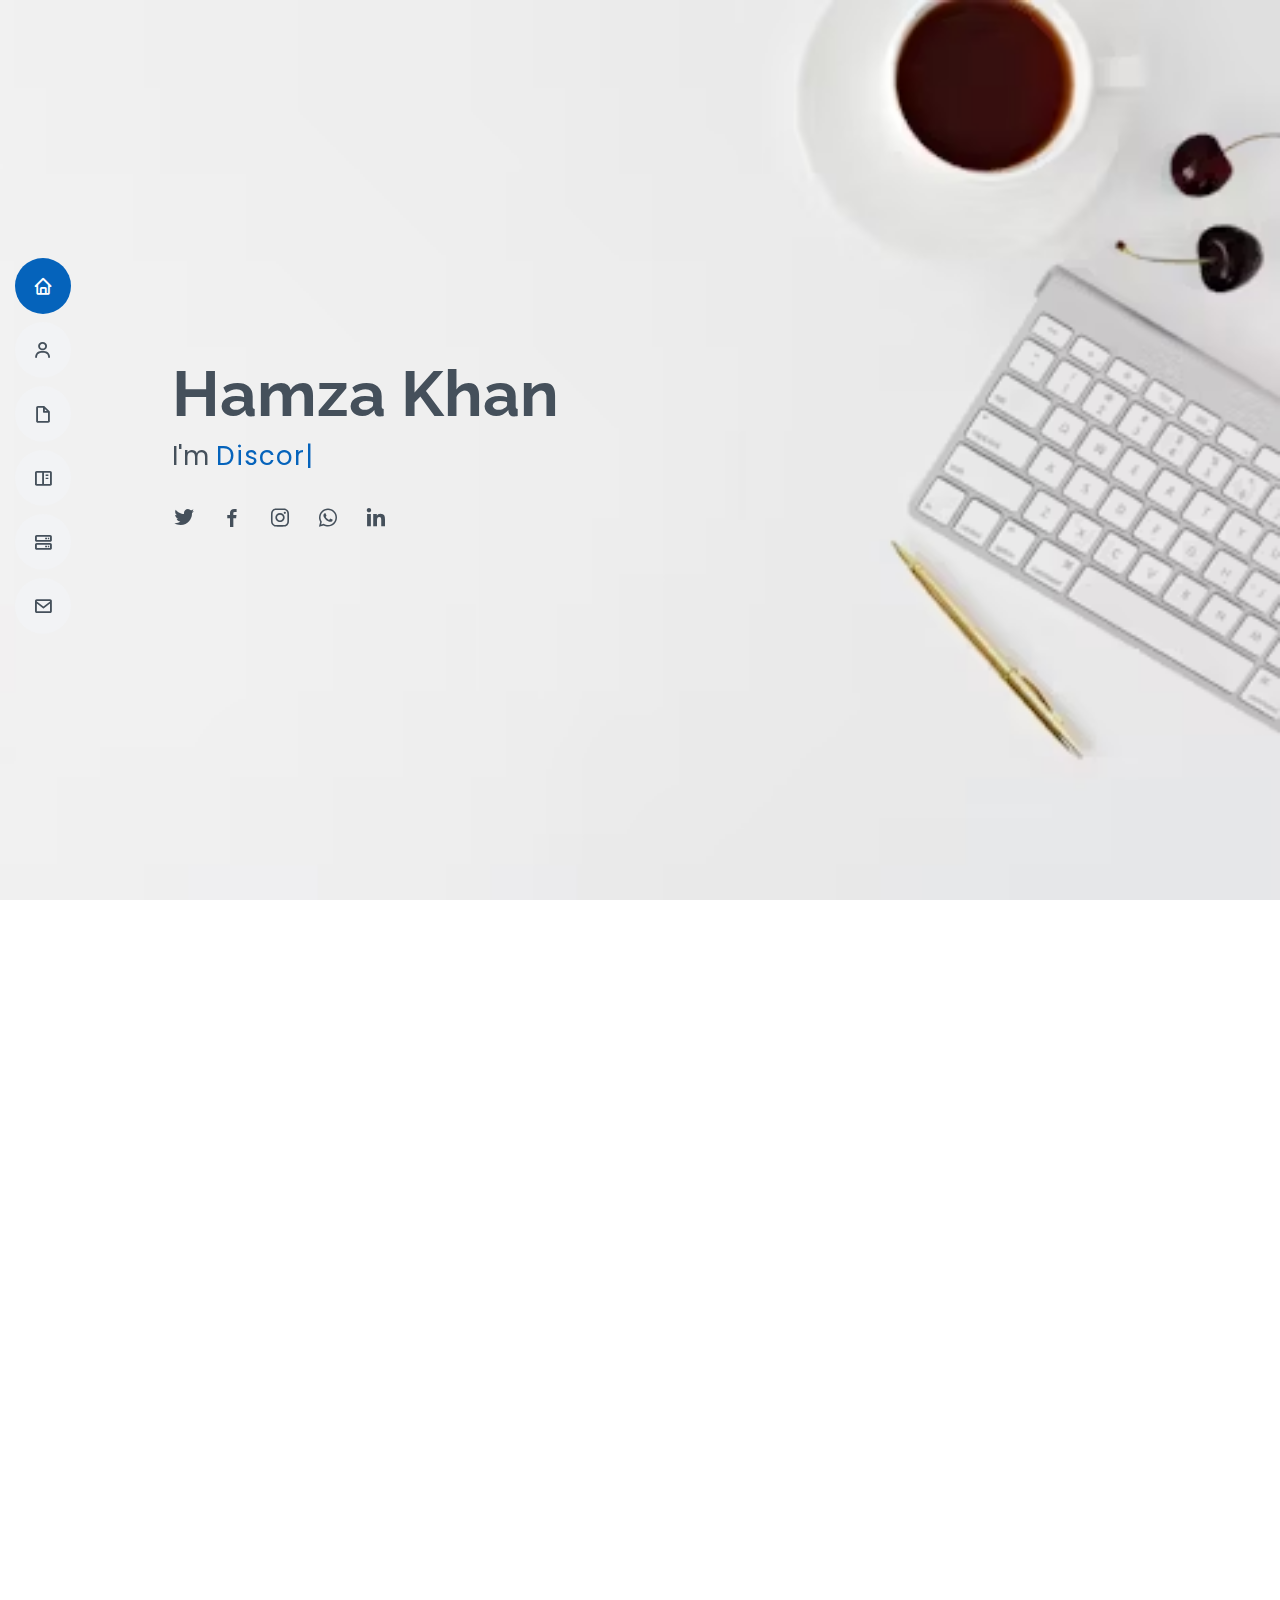
<file: index.html>
<!DOCTYPE html>
<html lang="en">

<head>
  <meta charset="utf-8">
  <meta content="width=device-width, initial-scale=1.0" name="viewport">

  <title>MyResume </title>
  <meta content="" name="description">
  <meta content="" name="keywords">

  <!-- Favicons -->
  <link href="assets/img/favicon.png" rel="icon">
  <link href="assets/img/apple-touch-icon.png" rel="apple-touch-icon">

  <!-- Google Fonts -->
  <link href="https://fonts.googleapis.com/css?family=Open+Sans:300,300i,400,400i,600,600i,700,700i|Raleway:300,300i,400,400i,500,500i,600,600i,700,700i|Poppins:300,300i,400,400i,500,500i,600,600i,700,700i" rel="stylesheet">

  <!-- Vendor CSS Files -->
  <link href="assets/vendor/aos/aos.css" rel="stylesheet">
  <link href="assets/vendor/bootstrap/css/bootstrap.min.css" rel="stylesheet">
  <link href="assets/vendor/bootstrap-icons/bootstrap-icons.css" rel="stylesheet">
  <link href="assets/vendor/boxicons/css/boxicons.min.css" rel="stylesheet">
  <link href="assets/vendor/glightbox/css/glightbox.min.css" rel="stylesheet">
  <link href="assets/vendor/swiper/swiper-bundle.min.css" rel="stylesheet">

  <!-- Template Main CSS File -->
  <link href="assets/css/style.css" rel="stylesheet">

  
</head>

<body>

  <!-- ======= Mobile nav toggle button ======= -->
  <!-- <button type="button" class="mobile-nav-toggle d-xl-none"><i class="bi bi-list mobile-nav-toggle"></i></button> -->
  <i class="bi bi-list mobile-nav-toggle d-lg-none"></i>
  <!-- ======= Header ======= -->
  <header id="header" class="d-flex flex-column justify-content-center">

    <nav id="navbar" class="navbar nav-menu">
      <ul>
        <li><a href="#hero" class="nav-link scrollto active"><i class="bx bx-home"></i> <span>Home</span></a></li>
        <li><a href="#about" class="nav-link scrollto"><i class="bx bx-user"></i> <span>About</span></a></li>
        <li><a href="#resume" class="nav-link scrollto"><i class="bx bx-file-blank"></i> <span>Resume</span></a></li>
        <li><a href="#portfolio" class="nav-link scrollto"><i class="bx bx-book-content"></i> <span>Portfolio</span></a></li>
        <li><a href="#services" class="nav-link scrollto"><i class="bx bx-server"></i> <span>Services</span></a></li>
        <li><a href="#contact" class="nav-link scrollto"><i class="bx bx-envelope"></i> <span>Contact</span></a></li>
      </ul>
    </nav><!-- .nav-menu -->

  </header><!-- End Header -->

  <!-- ======= Hero Section ======= -->
  <section id="hero" class="d-flex flex-column justify-content-center">
    <div class="container" data-aos="zoom-in" data-aos-delay="100">
      <h1>Hamza Khan</h1>
      <p>I'm <span class="typed" data-typed-items="Discord server growth specialist,VERSATILE DIGITAL CONTENT CREATOR
        ,Frontend Developer, passionate community builder"></span></p>
      <div class="social-links">
        <a href="https://twitter.com/HAMZA136577?t=YxoWS7ezNT3qq4vx_3X9gA&s=09" class="twitter"><i class="bx bxl-twitter"></i></a>
        <a href="https://facebook.com" class="facebook"><i class="bx bxl-facebook"></i></a>
        <a href="https://instagram.com" class="instagram"><i class="bx bxl-instagram"></i></a>
        <a href="https://api.whatsapp.com/send?phone=03425535647" class="google-plus"><i class="bx bxl-whatsapp"></i></a>
        <a href="https://pk.linkedin.com/" class="linkedin"><i class="bx bxl-linkedin"></i></a>
      </div>
    </div>
  </section><!-- End Hero -->

  <main id="main">

    <!-- ======= About Section ======= -->
    <section id="about" class="about">
      <div class="container" data-aos="fade-up">

        <div class="section-title">
          <h2>About</h2>
          <p>Hello! I'm looking to develop Discord bots for those interested.
            -Over 4 years of experience in Node JS
            -Plenty of experience developing Discord bots
            -Can offer hosting for low monthly fees</p>
        </div>

        <div class="row">
          <div class="col-lg-4">
            <img src="assets/img/profile-img.jpg" class="img-fluid" alt="">
          </div>
          <div class="col-lg-8 pt-4 pt-lg-0 content">
            <h3>Frontend Developer &amp; Versatile Digital content creator.</h3>
            <p class="fst-italic">
              With a passion for community building and a knack for spotting trends, I specialize in driving growth, promotion, and product discovery in the digital landscape. 
            </p>
            <div class="row">
              <div class="col-lg-6">
                <ul>
                  <li><i class="bi bi-chevron-right"></i> <strong>Birthday:</strong> <span>1 May 1996</span></li>
                  <li><i class="bi bi-chevron-right"></i> <strong>Phone:</strong> <span>+92 342 5535647</span></li>
                  <li><i class="bi bi-chevron-right"></i> <strong>Country:</strong> <span>Pakistan</span></li>
                </ul>
              </div>
              <div class="col-lg-6">
                <ul>
                  <li><i class="bi bi-chevron-right"></i> <strong>Age:</strong> <span>29</span></li>
                  <li><i class="bi bi-chevron-right"></i> <strong>Email:</strong> <span>hk3222625@gmail.com</span></li>
                  <li><i class="bi bi-chevron-right"></i> <strong>Freelance:</strong> <span>Available</span></li>
                </ul>
              </div>
            </div>
            <p>
              Leveraging data-driven insights and creative strategies, I've propelled Discord servers to new heights, fostering vibrant online communities through targeted engagement and promotion. Additionally, my expertise extends to product hunting, where I excel at identifying innovative products and amplifying their visibility through curated lists, engaging reviews, and strategic partnerships. Whether it's driving exponential growth in Discord communities or uncovering standout products, I bring a comprehensive approach to delivering results and creating impactful digital experiences.Experienced and innovative developer proficient in Html5,css and javascript programming languages and technologies, dedicated to delivering high-quality solutions that meet client needs and exceed expectations.





 
            </p>
          </div>
        </div>

      </div>
    </section><!-- End About Section -->

    <!-- ======= Facts Section ======= -->
    <section id="facts" class="facts">
      <div class="container" data-aos="fade-up">

        <div class="section-title">
          <h2>Facts</h2>
          <p>I've doubled Discord server memberships through targeted campaigns.
            My content-driven approach in promotions exceeds expectations consistently, while my product hunting uncovers innovative gems before they hit the mainstream.</p>
        </div>

        <div class="row">

          <div class="col-lg-3 col-md-6">
            <div class="count-box">
              <i class="bi bi-emoji-smile"></i>
              <span data-purecounter-start="0" data-purecounter-end="232" data-purecounter-duration="1" class="purecounter"></span>
              <p>Happy Clients</p>
            </div>
          </div>

          <div class="col-lg-3 col-md-6 mt-5 mt-md-0">
            <div class="count-box">
              <i class="bi bi-journal-richtext"></i>
              <span data-purecounter-start="0" data-purecounter-end="521" data-purecounter-duration="1" class="purecounter"></span>
              <p>Projects</p>
            </div>
          </div>

          <div class="col-lg-3 col-md-6 mt-5 mt-lg-0">
            <div class="count-box">
              <i class="bi bi-headset"></i>
              <span data-purecounter-start="0" data-purecounter-end="1463" data-purecounter-duration="1" class="purecounter"></span>
              <p>Hours Of Support</p>
            </div>
          </div>

          <div class="col-lg-3 col-md-6 mt-5 mt-lg-0">
            <div class="count-box">
              <i class="bi bi-award"></i>
              <span data-purecounter-start="0" data-purecounter-end="10" data-purecounter-duration="1" class="purecounter"></span>
              <p>Awards</p>
            </div>
          </div>

        </div>

      </div>
    </section><!-- End Facts Section -->

    <!-- ======= Skills Section ======= -->
    <section id="skills" class="skills section-bg">
      <div class="container" data-aos="fade-up">

        <div class="section-title">
          <h2>Skills</h2>
          <p>I excel in driving Discord server growth through strategic engagement and promotion, while also leveraging my skills in content creation and market analysis to craft compelling promotional campaigns and uncover innovative products before they hit the mainstream.






          </p>
        </div>

        <div class="row skills-content">

          <div class="col-lg-6">

            <div class="progress">
              <span class="skill">Discord server growth/Prmotion <i class="val">100%</i></span>
              <div class="progress-bar-wrap">
                <div class="progress-bar" role="progressbar" aria-valuenow="100" aria-valuemin="0" aria-valuemax="100"></div>
              </div>
            </div>

            <div class="progress">
              <span class="skill">Versatile Digital content Creater <i class="val">90%</i></span>
              <div class="progress-bar-wrap">
                <div class="progress-bar" role="progressbar" aria-valuenow="90" aria-valuemin="0" aria-valuemax="100"></div>
              </div>
            </div>

            <div class="progress">
              <span class="skill">3d products animations/character 3d modling animations<i class="val">85%</i></span>
              <div class="progress-bar-wrap">
                <div class="progress-bar" role="progressbar" aria-valuenow="85" aria-valuemin="0" aria-valuemax="100"></div>
              </div>
            </div>

          </div>

          <div class="col-lg-6">

            <div class="progress">
              <span class="skill">Html5/css<i class="val">99%</i></span>
              <div class="progress-bar-wrap">
                <div class="progress-bar" role="progressbar" aria-valuenow="99" aria-valuemin="0" aria-valuemax="100"></div>
              </div>
            </div>

            <div class="progress">
              <span class="skill">javascript <i class="val">90%</i></span>
              <div class="progress-bar-wrap">
                <div class="progress-bar" role="progressbar" aria-valuenow="90" aria-valuemin="0" aria-valuemax="100"></div>
              </div>
            </div>

            <div class="progress">
              <span class="skill">Discord moderator <i class="val">65%</i></span>
              <div class="progress-bar-wrap">
                <div class="progress-bar" role="progressbar" aria-valuenow="55" aria-valuemin="0" aria-valuemax="100"></div>
              </div>
            </div>

          </div>

        </div>

      </div>
    </section><!-- End Skills Section -->

    <!-- ======= Resume Section ======= -->
    <section id="resume" class="resume">
      <div class="container" data-aos="fade-up">

        <div class="section-title">
          <h2>Resume</h2>
          <p>Versatile professional skilled in Discord moderation, ad management, collaboration, animation, data entry, design, and frontend development, adept at crafting engaging digital experiences.</p>
        </div>

        <div class="row">
          <div class="col-lg-6">
            <h3 class="resume-title">Sumary</h3>
            <div class="resume-item pb-0">
              <h4>Hamza Khan</h4>
              <p><em>Combining expertise in Discord moderation, ad management, animation, data entry, and frontend development, I deliver cohesive digital solutions that captivate audiences and drive results across platforms.</em></p>
              <ul>
    
                <li>+92 342 5535647</li>
                <li>hk3222625@gmail.com</li>
              </ul>
            </div>

            <h3 class="resume-title">Education</h3>
            <div class="resume-item">
              <h4>Master in  Computer Science</h4>
              <h5>2020 - 2021</h5>
              <p><em>Virtual Unversity of Pakistan</em></p>
               <p><em>CGPA: 3.40</em></p>

<p>Achieved a strong academic foundation, demonstrating hard work and dedication, and prepared for future opportunities in the tech industry.</p>            
            </div>
            <div class="resume-item">
              <h4>Bachelor in Computer Science </h4>
              <h5>2018 - 2019</h5>
              <p><em>Quaid-e-azam of Pakistan</em></p>
               <p><em>CGPA: 3.0</em></p>
<p>This academic accomplishment not only reflects my commitment to academic excellence but also equips me with the knowledge and skills necessary to excel in the ever-evolving tech industry. I am excited to leverage this solid educational foundation as I embark on the next chapter of my professional journey.</p>
            </div>
          </div>
          <div class="col-lg-6">
            <h3 class="resume-title">Professional Experience</h3>
            <div class="resume-item">
              <h4>Frontend Developer</h4>
              <h5>2019 - Present</h5>
               <p><em>Ragzon Solutions (Lahore , Punjab)</em></p>

              <ul>
            <li> Skilled in Angular for web and mobile development</li>
            <li>Advanced proficiency in JavaScript and TypeScript</li> 
            <li>Well-versed in Webpack and similar UI build tools</li>   
            <li>Mastery of HTML/CSS/SASS</li>
            <li>Acquainted with RESTful APIs</li>  
            <li>Understanding of UX/UI design principles</li>
            <li>Exceptional communication and collaboration skills</li>     
              </ul>
            </div>
            <div class="resume-item">
              <h4>versatile digital content creator</h4>
              <h5>2019 - present</h5>
              <ul>
               <li>discord moderator & Server growth</li>
               <li>google adsense</li>
               <li>facebook ads</li>
               <li>3d animations/character 3d modling animations/products animations</li>
               <li>youtube thumbnail</li>
               <li>logo design</li>
               <li>business card design</li>
               <li>proficient in making discord channels</li>
              </ul>
            </div>
          </div>
        </div>

      </div>
    </section><!-- End Resume Section -->

    <!-- ======= Portfolio Section ======= -->
    <section id="portfolio" class="portfolio section-bg">
      <div class="container" data-aos="fade-up">

        <div class="section-title">
          <h2>Portfolio</h2>
          <p>Specializing in Discord moderation, server growth, and promotion alongside Google AdSense, Facebook ads, and collaboration management, I excel in fostering digital communities while driving revenue and engagement. With expertise in animations, data entry, YouTube thumbnails, logo design, and frontend development, my portfolio showcases a diverse skill set delivering impactful digital solutions.We offer top of the line solutions to ensure a successful business for you. Check out some of our awesome projects with creative ideas and great design.

          </p>
        </div>

        <div class="row">
          <div class="col-lg-12 d-flex justify-content-center" data-aos="fade-up" data-aos-delay="100">
            <ul id="portfolio-flters">
              <li data-filter="*" class="filter-active">All</li>
              <li data-filter=".filter-app">App</li>
              <li data-filter=".filter-card">Card</li>
              <li data-filter=".filter-web">Web</li>
            </ul>
          </div>
        </div>

        <div class="row portfolio-container" data-aos="fade-up" data-aos-delay="200">

          <div class="col-lg-4 col-md-6 portfolio-item filter-app">
            <div class="portfolio-wrap">
              <img src="assets/img/portfolio/portfolio-1.jpg" class="img-fluid" alt="">
              <div class="portfolio-info">
                <h4>App 1</h4>
                <p>App</p>
                <div class="portfolio-links">
                  <a href="assets/img/portfolio/portfolio-1.jpg" data-gallery="portfolioGallery" class="portfolio-lightbox" title="App 1"><i class="bx bx-plus"></i></a>
                  <a href="portfolio-details.html" class="portfolio-details-lightbox" data-glightbox="type: external" title="Portfolio Details"><i class="bx bx-link"></i></a>
                </div>
              </div>
            </div>
          </div>

          <div class="col-lg-4 col-md-6 portfolio-item filter-web">
            <div class="portfolio-wrap">
              <img src="assets/img/portfolio/portfolio-2.jpg" class="img-fluid" alt="">
              <div class="portfolio-info">
                <h4>Web 3</h4>
                <p>Web</p>
                <div class="portfolio-links">
                  <a href="assets/img/portfolio/portfolio-2.jpg" data-gallery="portfolioGallery" class="portfolio-lightbox" title="Web 3"><i class="bx bx-plus"></i></a>
                  <a href="portfolio-details.html" class="portfolio-details-lightbox" data-glightbox="type: external" title="Portfolio Details"><i class="bx bx-link"></i></a>
                </div>
              </div>
            </div>
          </div>

          <div class="col-lg-4 col-md-6 portfolio-item filter-app">
            <div class="portfolio-wrap">
              <img src="assets/img/portfolio/portfolio-3.jpg" class="img-fluid" alt="">
              <div class="portfolio-info">
                <h4>App 2</h4>
                <p>App</p>
                <div class="portfolio-links">
                  <a href="assets/img/portfolio/portfolio-3.jpg" data-gallery="portfolioGallery" class="portfolio-lightbox" title="App 2"><i class="bx bx-plus"></i></a>
                  <a href="portfolio-details.html" class="portfolio-details-lightbox" data-glightbox="type: external" title="Portfolio Details"><i class="bx bx-link"></i></a>
                </div>
              </div>
            </div>
          </div>

          <div class="col-lg-4 col-md-6 portfolio-item filter-card">
            <div class="portfolio-wrap">
              <img src="assets/img/portfolio/portfolio-4.jpg" class="img-fluid" alt="">
              <div class="portfolio-info">
                <h4>Card 2</h4>
                <p>Card</p>
                <div class="portfolio-links">
                  <a href="assets/img/portfolio/portfolio-4.jpg" data-gallery="portfolioGallery" class="portfolio-lightbox" title="Card 2"><i class="bx bx-plus"></i></a>
                  <a href="portfolio-details.html" class="portfolio-details-lightbox" data-glightbox="type: external" title="Portfolio Details"><i class="bx bx-link"></i></a>
                </div>
              </div>
            </div>
          </div>

          <div class="col-lg-4 col-md-6 portfolio-item filter-web">
            <div class="portfolio-wrap">
              <img src="assets/img/portfolio/portfolio-5.jpg" class="img-fluid" alt="">
              <div class="portfolio-info">
                <h4>Web 2</h4>
                <p>Web</p>
                <div class="portfolio-links">
                  <a href="assets/img/portfolio/portfolio-5.jpg" data-gallery="portfolioGallery" class="portfolio-lightbox" title="Web 2"><i class="bx bx-plus"></i></a>
                  <a href="portfolio-details.html" class="portfolio-details-lightbox" data-glightbox="type: external" title="Portfolio Details"><i class="bx bx-link"></i></a>
                </div>
              </div>
            </div>
          </div>

          <div class="col-lg-4 col-md-6 portfolio-item filter-app">
            <div class="portfolio-wrap">
              <img src="assets/img/portfolio/portfolio-6.jpg" class="img-fluid" alt="">
              <div class="portfolio-info">
                <h4>App 3</h4>
                <p>App</p>
                <div class="portfolio-links">
                  <a href="assets/img/portfolio/portfolio-6.jpg" data-gallery="portfolioGallery" class="portfolio-lightbox" title="App 3"><i class="bx bx-plus"></i></a>
                  <a href="portfolio-details.html" class="portfolio-details-lightbox" data-glightbox="type: external" title="Portfolio Details"><i class="bx bx-link"></i></a>
                </div>
              </div>
            </div>
          </div>

          <div class="col-lg-4 col-md-6 portfolio-item filter-card">
            <div class="portfolio-wrap">
              <img src="assets/img/portfolio/portfolio-7.jpg" class="img-fluid" alt="">
              <div class="portfolio-info">
                <h4>Card 1</h4>
                <p>Card</p>
                <div class="portfolio-links">
                  <a href="assets/img/portfolio/portfolio-7.jpg" data-gallery="portfolioGallery" class="portfolio-lightbox" title="Card 1"><i class="bx bx-plus"></i></a>
                  <a href="portfolio-details.html" class="portfolio-details-lightbox" data-glightbox="type: external" title="Portfolio Details"><i class="bx bx-link"></i></a>
                </div>
              </div>
            </div>
          </div>

          <div class="col-lg-4 col-md-6 portfolio-item filter-card">
            <div class="portfolio-wrap">
              <img src="assets/img/portfolio/portfolio-8.jpg" class="img-fluid" alt="">
              <div class="portfolio-info">
                <h4>Card 3</h4>
                <p>Card</p>
                <div class="portfolio-links">
                  <a href="assets/img/portfolio/portfolio-8.jpg" data-gallery="portfolioGallery" class="portfolio-lightbox" title="Card 3"><i class="bx bx-plus"></i></a>
                  <a href="portfolio-details.html" class="portfolio-details-lightbox" data-glightbox="type: external" title="Portfolio Details"><i class="bx bx-link"></i></a>
                </div>
              </div>
            </div>
          </div>

          <div class="col-lg-4 col-md-6 portfolio-item filter-web">
            <div class="portfolio-wrap">
              <img src="assets/img/portfolio/portfolio-9.jpg" class="img-fluid" alt="">
              <div class="portfolio-info">
                <h4>Web 3</h4>
                <p>Web</p>
                <div class="portfolio-links">
                  <a href="assets/img/portfolio/portfolio-9.jpg" data-gallery="portfolioGallery" class="portfolio-lightbox" title="Web 3"><i class="bx bx-plus"></i></a>
                  <a href="portfolio-details.html" class="portfolio-details-lightbox" data-glightbox="type: external" title="Portfolio Details"><i class="bx bx-link"></i></a>
                </div>
              </div>
            </div>
          </div>

        </div>

      </div>
    </section><!-- End Portfolio Section -->

    <!-- ======= Services Section ======= -->
    <section id="services" class="services">
      <div class="container" data-aos="fade-up">

        <div class="section-title">
          <h2>Services</h2>
          <p>Magnam dolores commodi suscipit. Necessitatibus eius consequatur ex aliquid fuga eum quidem. Sit sint consectetur velit. Quisquam quos quisquam cupiditate. Et nemo qui impedit suscipit alias ea. Quia fugiat sit in iste officiis commodi quidem hic quas.</p>
        </div>

        <div class="row">

          <div class="col-lg-4 col-md-6 d-flex align-items-stretch" data-aos="zoom-in" data-aos-delay="100">
            <div class="icon-box iconbox-blue">
              <div class="icon">
                <svg width="100" height="100" viewBox="0 0 600 600" xmlns="http://www.w3.org/2000/svg">
                  <path stroke="none" stroke-width="0" fill="#f5f5f5" d="M300,521.0016835830174C376.1290562159157,517.8887921683347,466.0731472004068,529.7835943286574,510.70327084640275,468.03025145048787C554.3714126377745,407.6079735673963,508.03601936045806,328.9844924480964,491.2728898941984,256.3432110539036C474.5976632858925,184.082847569629,479.9380746630129,96.60480741107993,416.23090153303,58.64404602377083C348.86323505073057,18.502131276798302,261.93793281208167,40.57373210992963,193.5410806939664,78.93577620505333C130.42746243093433,114.334589627462,98.30271207620316,179.96522072025542,76.75703585869454,249.04625023123273C51.97151888228291,328.5150500222984,13.704378332031375,421.85034740162234,66.52175969318436,486.19268352777647C119.04800174914682,550.1803526380478,217.28368757567262,524.383925680826,300,521.0016835830174"></path>
                </svg>
                <i class="bx bxl-dribbble"></i>
              </div>
              <h4><a href="">Lorem Ipsum</a></h4>
              <p>Voluptatum deleniti atque corrupti quos dolores et quas molestias excepturi</p>
            </div>
          </div>

          <div class="col-lg-4 col-md-6 d-flex align-items-stretch mt-4 mt-md-0" data-aos="zoom-in" data-aos-delay="200">
            <div class="icon-box iconbox-orange ">
              <div class="icon">
                <svg width="100" height="100" viewBox="0 0 600 600" xmlns="http://www.w3.org/2000/svg">
                  <path stroke="none" stroke-width="0" fill="#f5f5f5" d="M300,582.0697525312426C382.5290701553225,586.8405444964366,449.9789794690241,525.3245884688669,502.5850820975895,461.55621195738473C556.606425686781,396.0723002908107,615.8543463187945,314.28637112970534,586.6730223649479,234.56875336149918C558.9533121215079,158.8439757836574,454.9685369536778,164.00468322053177,381.49747125262974,130.76875717737553C312.15926192815925,99.40240125094834,248.97055460311594,18.661163978235184,179.8680185752513,50.54337015887873C110.5421016452524,82.52863877960104,119.82277516462835,180.83849132639028,109.12597500060166,256.43424936330496C100.08760227029461,320.3096726198365,92.17705696193138,384.0621239912766,124.79988738764834,439.7174275375508C164.83382741302287,508.01625554203684,220.96474134820875,577.5009287672846,300,582.0697525312426"></path>
                </svg>
                <i class="bx bx-file"></i>
              </div>
              <h4><a href="">Sed Perspiciatis</a></h4>
              <p>Duis aute irure dolor in reprehenderit in voluptate velit esse cillum dolore</p>
            </div>
          </div>

          <div class="col-lg-4 col-md-6 d-flex align-items-stretch mt-4 mt-lg-0" data-aos="zoom-in" data-aos-delay="300">
            <div class="icon-box iconbox-pink">
              <div class="icon">
                <svg width="100" height="100" viewBox="0 0 600 600" xmlns="http://www.w3.org/2000/svg">
                  <path stroke="none" stroke-width="0" fill="#f5f5f5" d="M300,541.5067337569781C382.14930387511276,545.0595476570109,479.8736841581634,548.3450877840088,526.4010558755058,480.5488172755941C571.5218469581645,414.80211281144784,517.5187510058486,332.0715597781072,496.52539010469104,255.14436215662573C477.37192572678356,184.95920475031193,473.57363656557914,105.61284051026155,413.0603344069578,65.22779650032875C343.27470386102294,18.654635553484475,251.2091493199835,5.337323636656869,175.0934190732945,40.62881213300186C97.87086631185822,76.43348514350839,51.98124368387456,156.15599469081315,36.44837278890362,239.84606092416172C21.716077023791087,319.22268207091537,43.775223500013084,401.1760424656574,96.891909868211,461.97329694683043C147.22146801428983,519.5804099606455,223.5754009179313,538.201503339737,300,541.5067337569781"></path>
                </svg>
                <i class="bx bx-tachometer"></i>
              </div>
              <h4><a href="">Magni Dolores</a></h4>
              <p>Excepteur sint occaecat cupidatat non proident, sunt in culpa qui officia</p>
            </div>
          </div>

          <div class="col-lg-4 col-md-6 d-flex align-items-stretch mt-4" data-aos="zoom-in" data-aos-delay="100">
            <div class="icon-box iconbox-yellow">
              <div class="icon">
                <svg width="100" height="100" viewBox="0 0 600 600" xmlns="http://www.w3.org/2000/svg">
                  <path stroke="none" stroke-width="0" fill="#f5f5f5" d="M300,503.46388370962813C374.79870501325706,506.71871716319447,464.8034551963731,527.1746412648533,510.4981551193396,467.86667711651364C555.9287308511215,408.9015244558933,512.6030010748507,327.5744911775523,490.211057578863,256.5855673507754C471.097692560561,195.9906835881958,447.69079081568157,138.11976852964426,395.19560036434837,102.3242989838813C329.3053358748298,57.3949838291264,248.02791733380457,8.279543830951368,175.87071277845988,42.242879143198664C103.41431057327972,76.34704239035025,93.79494320519305,170.9812938413882,81.28167332365135,250.07896920659033C70.17666984294237,320.27484674793965,64.84698225790005,396.69656628748305,111.28512138212992,450.4950937839243C156.20124167950087,502.5303643271138,231.32542653798444,500.4755392045468,300,503.46388370962813"></path>
                </svg>
                <i class="bx bx-layer"></i>
              </div>
              <h4><a href="">Nemo Enim</a></h4>
              <p>At vero eos et accusamus et iusto odio dignissimos ducimus qui blanditiis</p>
            </div>
          </div>

          <div class="col-lg-4 col-md-6 d-flex align-items-stretch mt-4" data-aos="zoom-in" data-aos-delay="200">
            <div class="icon-box iconbox-red">
              <div class="icon">
                <svg width="100" height="100" viewBox="0 0 600 600" xmlns="http://www.w3.org/2000/svg">
                  <path stroke="none" stroke-width="0" fill="#f5f5f5" d="M300,532.3542879108572C369.38199826031484,532.3153073249985,429.10787420159085,491.63046689027357,474.5244479745417,439.17860296908856C522.8885846962883,383.3225815378663,569.1668002868075,314.3205725914397,550.7432151929288,242.7694973846089C532.6665558377875,172.5657663291529,456.2379748765914,142.6223662098291,390.3689995646985,112.34683881706744C326.66090330228417,83.06452184765237,258.84405631176094,53.51806209861945,193.32584062364296,78.48882559362697C121.61183558270385,105.82097193414197,62.805066853699245,167.19869350419734,48.57481801355237,242.6138429142374C34.843463184063346,315.3850353017275,76.69343916112496,383.4422959591041,125.22947124332185,439.3748458443577C170.7312796277747,491.8107796887764,230.57421082200815,532.3932930995766,300,532.3542879108572"></path>
                </svg>
                <i class="bx bx-slideshow"></i>
              </div>
              <h4><a href="">Dele Cardo</a></h4>
              <p>Quis consequatur saepe eligendi voluptatem consequatur dolor consequuntur</p>
            </div>
          </div>

          <div class="col-lg-4 col-md-6 d-flex align-items-stretch mt-4" data-aos="zoom-in" data-aos-delay="300">
            <div class="icon-box iconbox-teal">
              <div class="icon">
                <svg width="100" height="100" viewBox="0 0 600 600" xmlns="http://www.w3.org/2000/svg">
                  <path stroke="none" stroke-width="0" fill="#f5f5f5" d="M300,566.797414625762C385.7384707136149,576.1784315230908,478.7894351017131,552.8928747891023,531.9192734346935,484.94944893311C584.6109503024035,417.5663521118492,582.489472248146,322.67544863468447,553.9536738515405,242.03673114598146C529.1557734026468,171.96086150256528,465.24506316201064,127.66468636344209,395.9583748389544,100.7403814666027C334.2173773831606,76.7482773500951,269.4350130405921,84.62216499799875,207.1952322260088,107.2889140133804C132.92018162631612,134.33871894543012,41.79353780512637,160.00259165414826,22.644507872594943,236.69541883565114C3.319112789854554,314.0945973066697,72.72355303640163,379.243833228382,124.04198916343866,440.3218312028393C172.9286146004772,498.5055451809895,224.45579914871206,558.5317968840102,300,566.797414625762"></path>
                </svg>
                <i class="bx bx-arch"></i>
              </div>
              <h4><a href="">Divera Don</a></h4>
              <p>Modi nostrum vel laborum. Porro fugit error sit minus sapiente sit aspernatur</p>
            </div>
          </div>

        </div>

      </div>
    </section><!-- End Services Section -->

    <!-- ======= Testimonials Section ======= -->
    <section id="testimonials" class="testimonials section-bg">
      <div class="container" data-aos="fade-up">

        <div class="section-title">
          <h2>Testimonials</h2>
        </div>

        <div class="testimonials-slider swiper" data-aos="fade-up" data-aos-delay="100">
          <div class="swiper-wrapper">

            <div class="swiper-slide">
              <div class="testimonial-item">
                <img src="assets/img/testimonials/testimonials-1.jpg" class="testimonial-img" alt="">
                <h3>Saul Goodman</h3>
                <h4>Ceo &amp; Founder</h4>
                <p>
                  <i class="bx bxs-quote-alt-left quote-icon-left"></i>
                  Proin iaculis purus consequat sem cure digni ssim donec porttitora entum suscipit rhoncus. Accusantium quam, ultricies eget id, aliquam eget nibh et. Maecen aliquam, risus at semper.
                  <i class="bx bxs-quote-alt-right quote-icon-right"></i>
                </p>
              </div>
            </div><!-- End testimonial item -->

            <div class="swiper-slide">
              <div class="testimonial-item">
                <img src="assets/img/testimonials/testimonials-2.jpg" class="testimonial-img" alt="">
                <h3>Sara Wilsson</h3>
                <h4>Designer</h4>
                <p>
                  <i class="bx bxs-quote-alt-left quote-icon-left"></i>
                  Export tempor illum tamen malis malis eram quae irure esse labore quem cillum quid cillum eram malis quorum velit fore eram velit sunt aliqua noster fugiat irure amet legam anim culpa.
                  <i class="bx bxs-quote-alt-right quote-icon-right"></i>
                </p>
              </div>
            </div><!-- End testimonial item -->

            <div class="swiper-slide">
              <div class="testimonial-item">
                <img src="assets/img/testimonials/testimonials-3.jpg" class="testimonial-img" alt="">
                <h3>Jena Karlis</h3>
                <h4>Store Owner</h4>
                <p>
                  <i class="bx bxs-quote-alt-left quote-icon-left"></i>
                  Enim nisi quem export duis labore cillum quae magna enim sint quorum nulla quem veniam duis minim tempor labore quem eram duis noster aute amet eram fore quis sint minim.
                  <i class="bx bxs-quote-alt-right quote-icon-right"></i>
                </p>
              </div>
            </div><!-- End testimonial item -->

            <div class="swiper-slide">
              <div class="testimonial-item">
                <img src="assets/img/testimonials/testimonials-4.jpg" class="testimonial-img" alt="">
                <h3>Matt Brandon</h3>
                <h4>Freelancer</h4>
                <p>
                  <i class="bx bxs-quote-alt-left quote-icon-left"></i>
                  Fugiat enim eram quae cillum dolore dolor amet nulla culpa multos export minim fugiat minim velit minim dolor enim duis veniam ipsum anim magna sunt elit fore quem dolore labore illum veniam.
                  <i class="bx bxs-quote-alt-right quote-icon-right"></i>
                </p>
              </div>
            </div><!-- End testimonial item -->

            <div class="swiper-slide">
              <div class="testimonial-item">
                <img src="assets/img/testimonials/testimonials-5.jpg" class="testimonial-img" alt="">
                <h3>John Larson</h3>
                <h4>Entrepreneur</h4>
                <p>
                  <i class="bx bxs-quote-alt-left quote-icon-left"></i>
                  Quis quorum aliqua sint quem legam fore sunt eram irure aliqua veniam tempor noster veniam enim culpa labore duis sunt culpa nulla illum cillum fugiat legam esse veniam culpa fore nisi cillum quid.
                  <i class="bx bxs-quote-alt-right quote-icon-right"></i>
                </p>
              </div>
            </div><!-- End testimonial item -->

          </div>
          <div class="swiper-pagination"></div>
        </div>

      </div>
    </section><!-- End Testimonials Section -->

    <!-- ======= Contact Section ======= -->
    <section id="contact" class="contact">
      <div class="container" data-aos="fade-up">

        <div class="section-title">
          <h2>Contact</h2>
        </div>

        <div class="row mt-1">

          <div class="col-lg-4">
            <div class="info">
              <div class="address">
                <i class="bi bi-geo-alt"></i>
                <h4>Location:</h4>
                <p>Islamabad,Pakistan</p>
              </div>

              <div class="email">
                <i class="bi bi-envelope"></i>
                <h4>Email:</h4>
                <p>hk3222625@gmail.com</p>
              </div>

              <div class="phone">
                <i class="bi bi-phone"></i>
                <h4>Call:</h4>
                <p>+92 342 5535647</p>
              </div>

            </div>

          </div>

          <div class="col-lg-8 mt-5 mt-lg-0">

            <form action="forms/contact.php" method="post" role="form" class="php-email-form">
              <div class="row">
                <div class="col-md-6 form-group">
                  <input type="text" name="name" class="form-control" id="name" placeholder="Your Name" required>
                </div>
                <div class="col-md-6 form-group mt-3 mt-md-0">
                  <input type="email" class="form-control" name="email" id="email" placeholder="Your Email" required>
                </div>
              </div>
              <div class="form-group mt-3">
                <input type="text" class="form-control" name="subject" id="subject" placeholder="Subject" required>
              </div>
              <div class="form-group mt-3">
                <textarea class="form-control" name="message" rows="5" placeholder="Message" required></textarea>
              </div>
              <div class="my-3">
                <div class="loading">Loading</div>
                <div class="error-message"></div>
                <div class="sent-message">Your message has been sent. Thank you!</div>
              </div>
              <div class="text-center"><button type="submit">Send Message</button></div>
            </form>

          </div>

        </div>

      </div>
    </section><!-- End Contact Section -->

  </main><!-- End #main -->



  <div id="preloader"></div>
  <a href="#" class="back-to-top d-flex align-items-center justify-content-center"><i class="bi bi-arrow-up-short"></i></a>

  <!-- Vendor JS Files -->
  <script src="assets/vendor/purecounter/purecounter_vanilla.js"></script>
  <script src="assets/vendor/aos/aos.js"></script>
  <script src="assets/vendor/bootstrap/js/bootstrap.bundle.min.js"></script>
  <script src="assets/vendor/glightbox/js/glightbox.min.js"></script>
  <script src="assets/vendor/isotope-layout/isotope.pkgd.min.js"></script>
  <script src="assets/vendor/swiper/swiper-bundle.min.js"></script>
  <script src="assets/vendor/typed.js/typed.umd.js"></script>
  <script src="assets/vendor/waypoints/noframework.waypoints.js"></script>
  <script src="assets/vendor/php-email-form/validate.js"></script>

  <!-- Template Main JS File -->
  <script src="assets/js/main.js"></script>

</body>

</html>
</file>
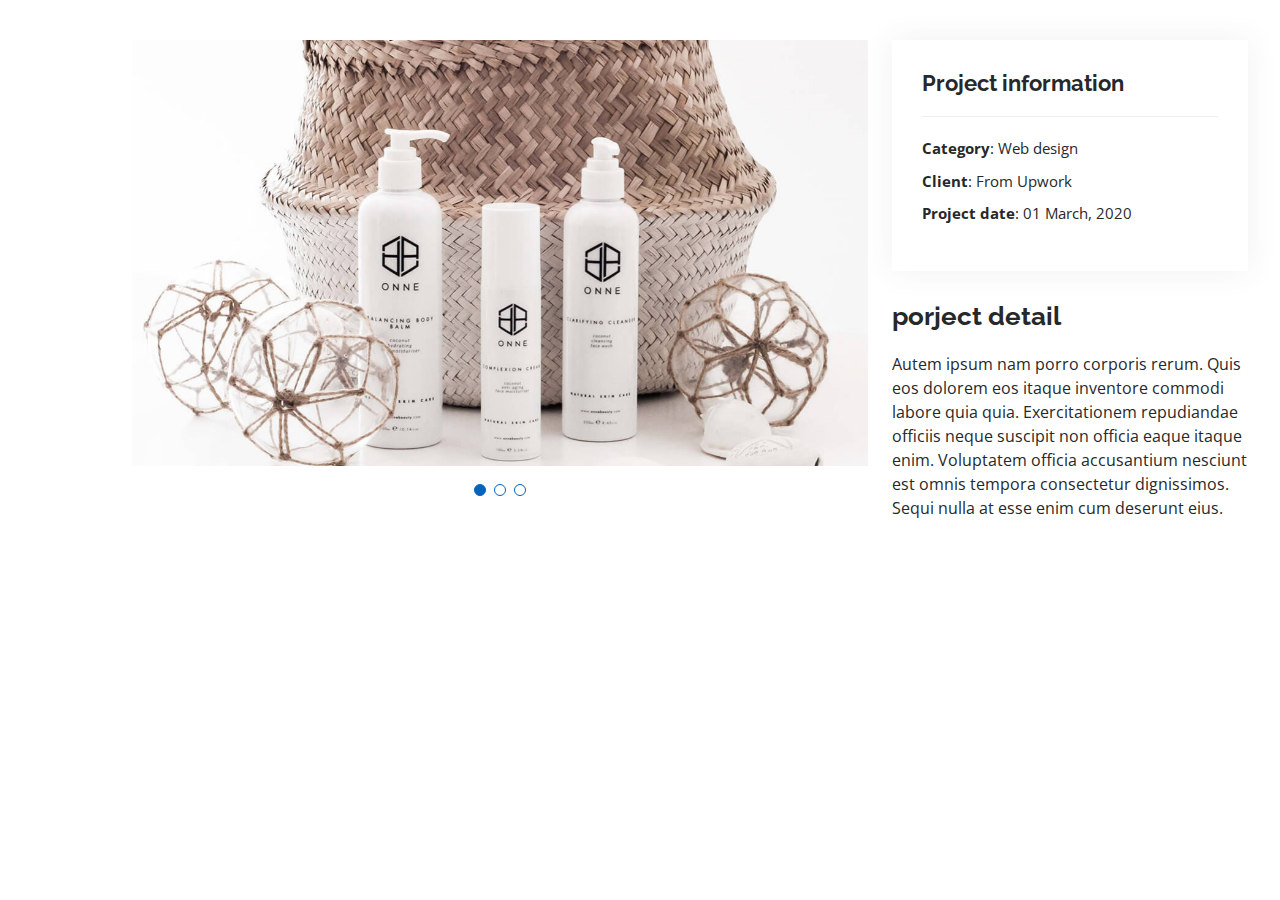
<file: portfolio-details.html>
<!DOCTYPE html>
<html lang="en">

<head>
  <meta charset="utf-8">
  <meta content="width=device-width, initial-scale=1.0" name="viewport">

  <title>Portfolio Details - Personal Bootstrap Template</title>
  <meta content="" name="description">
  <meta content="" name="keywords">

  <!-- Favicons -->
  <link href="assets/img/favicon.png" rel="icon">
  <link href="assets/img/apple-touch-icon.png" rel="apple-touch-icon">

  <!-- Google Fonts -->
  <link href="https://fonts.googleapis.com/css?family=Open+Sans:300,300i,400,400i,600,600i,700,700i|Raleway:300,300i,400,400i,500,500i,600,600i,700,700i|Poppins:300,300i,400,400i,500,500i,600,600i,700,700i" rel="stylesheet">

  <!-- Vendor CSS Files -->
  <link href="assets/vendor/aos/aos.css" rel="stylesheet">
  <link href="assets/vendor/bootstrap/css/bootstrap.min.css" rel="stylesheet">
  <link href="assets/vendor/bootstrap-icons/bootstrap-icons.css" rel="stylesheet">
  <link href="assets/vendor/boxicons/css/boxicons.min.css" rel="stylesheet">
  <link href="assets/vendor/glightbox/css/glightbox.min.css" rel="stylesheet">
  <link href="assets/vendor/swiper/swiper-bundle.min.css" rel="stylesheet">

  <!-- Template Main CSS File -->
  <link href="assets/css/style.css" rel="stylesheet">

  <!-- =======================================================
  * Template Name: MyResume
  * Template URL: https://bootstrapmade.com/free-html-bootstrap-template-my-resume/
  * Updated: Mar 17 2024 with Bootstrap v5.3.3
  * Author: BootstrapMade.com
  * License: https://bootstrapmade.com/license/
  ======================================================== -->
</head>

<body>

  <main id="main">

    <!-- ======= Portfolio Details Section ======= -->
    <section id="portfolio-details" class="portfolio-details">
      <div class="container">

        <div class="row gy-4">

          <div class="col-lg-8">
            <div class="portfolio-details-slider swiper">
              <div class="swiper-wrapper align-items-center">

                <div class="swiper-slide">
                  <img src="assets/img/portfolio/portfolio-details-1.jpg" alt="">
                </div>

                <div class="swiper-slide">
                  <img src="assets/img/portfolio/portfolio-details-2.jpg" alt="">
                </div>

                <div class="swiper-slide">
                  <img src="assets/img/portfolio/portfolio-details-3.jpg" alt="">
                </div>

              </div>
              <div class="swiper-pagination"></div>
            </div>
          </div>

          <div class="col-lg-4">
            <div class="portfolio-info">
              <h3>Project information</h3>
              <ul>
                <li><strong>Category</strong>: Web design</li>
                <li><strong>Client</strong>: From Upwork</li>
                <li><strong>Project date</strong>: 01 March, 2020</li>
              </ul>
            </div>
            <div class="portfolio-description">
              <h2> porject detail</h2>
              <p>
                Autem ipsum nam porro corporis rerum. Quis eos dolorem eos itaque inventore commodi labore quia quia. Exercitationem repudiandae officiis neque suscipit non officia eaque itaque enim. Voluptatem officia accusantium nesciunt est omnis tempora consectetur dignissimos. Sequi nulla at esse enim cum deserunt eius.
              </p>
            </div>
          </div>

        </div>

      </div>
    </section><!-- End Portfolio Details Section -->

  </main><!-- End #main -->

  <div id="preloader"></div>
  <a href="#" class="back-to-top d-flex align-items-center justify-content-center"><i class="bi bi-arrow-up-short"></i></a>

  <!-- Vendor JS Files -->
  <script src="assets/vendor/purecounter/purecounter_vanilla.js"></script>
  <script src="assets/vendor/aos/aos.js"></script>
  <script src="assets/vendor/bootstrap/js/bootstrap.bundle.min.js"></script>
  <script src="assets/vendor/glightbox/js/glightbox.min.js"></script>
  <script src="assets/vendor/isotope-layout/isotope.pkgd.min.js"></script>
  <script src="assets/vendor/swiper/swiper-bundle.min.js"></script>
  <script src="assets/vendor/typed.js/typed.umd.js"></script>
  <script src="assets/vendor/waypoints/noframework.waypoints.js"></script>
  <script src="assets/vendor/php-email-form/validate.js"></script>

  <!-- Template Main JS File -->
  <script src="assets/js/main.js"></script>

</body>

</html>
</file>
<file: assets/css/style.css>
/**
* Template Name: MyResume
* Template URL: https://bootstrapmade.com/free-html-bootstrap-template-my-resume/
* Updated: Mar 17 2024 with Bootstrap v5.3.3
* Author: BootstrapMade.com
* License: https://bootstrapmade.com/license/
*/

/*--------------------------------------------------------------
# General
--------------------------------------------------------------*/
body {
  font-family: "Open Sans", sans-serif;
  color: #272829;
}

a {
  color: #0563bb;
  text-decoration: none;
}

a:hover {
  color: #067ded;
  text-decoration: none;
}

h1,
h2,
h3,
h4,
h5,
h6 {
  font-family: "Raleway", sans-serif;
}

/*--------------------------------------------------------------
# Back to top button
--------------------------------------------------------------*/
.back-to-top {
  position: fixed;
  visibility: hidden;
  opacity: 0;
  right: 15px;
  bottom: 15px;
  z-index: 996;
  background: #0563bb;
  width: 40px;
  height: 40px;
  border-radius: 50px;
  transition: all 0.4s;
}

.back-to-top i {
  font-size: 28px;
  color: #fff;
  line-height: 0;
}

.back-to-top:hover {
  background: #0678e3;
  color: #fff;
}

.back-to-top.active {
  visibility: visible;
  opacity: 1;
}

/*--------------------------------------------------------------
# Preloader
--------------------------------------------------------------*/
#preloader {
  position: fixed;
  top: 0;
  left: 0;
  right: 0;
  bottom: 0;
  z-index: 9999;
  overflow: hidden;
  background: #fff;
}

#preloader:before {
  content: "";
  position: fixed;
  top: calc(50% - 30px);
  left: calc(50% - 30px);
  border: 6px solid #0563bb;
  border-top-color: #fff;
  border-bottom-color: #fff;
  border-radius: 50%;
  width: 60px;
  height: 60px;
  animation: animate-preloader 1s linear infinite;
}

@keyframes animate-preloader {
  0% {
    transform: rotate(0deg);
  }

  100% {
    transform: rotate(360deg);
  }
}

/*--------------------------------------------------------------
# Disable aos animation delay on mobile devices
--------------------------------------------------------------*/
@media screen and (max-width: 768px) {
  [data-aos-delay] {
    transition-delay: 0 !important;
  }
}

/*--------------------------------------------------------------
# Header
--------------------------------------------------------------*/
#header {
  position: fixed;
  top: 0;
  left: 0;
  bottom: 0;
  z-index: 9997;
  transition: all 0.5s;
  padding: 15px;
  overflow-y: auto;
}

@media (max-width: 991px) {
  #header {
    width: 300px;
    background: #fff;
    border-right: 1px solid #e6e9ec;
    left: -300px;
  }
}

@media (min-width: 991px) {
  #main {
    margin-left: 100px;
  }
}

/*--------------------------------------------------------------
# Navigation Menu
--------------------------------------------------------------*/
/**
* Desktop Navigation 
*/
.nav-menu {
  padding: 0;
  display: block;
}

.nav-menu * {
  margin: 0;
  padding: 0;
  list-style: none;
}

.nav-menu>ul>li {
  position: relative;
  white-space: nowrap;
}

.nav-menu a,
.nav-menu a:focus {
  display: flex;
  align-items: center;
  color: #45505b;
  padding: 10px 18px;
  margin-bottom: 8px;
  transition: 0.3s;
  font-size: 15px;
  border-radius: 50px;
  background: #f2f3f5;
  height: 56px;
  width: 100%;
  overflow: hidden;
  transition: 0.3s;
}

.nav-menu a i,
.nav-menu a:focus i {
  font-size: 20px;
}

.nav-menu a span,
.nav-menu a:focus span {
  padding: 0 5px 0 7px;
  color: #45505b;
}

@media (min-width: 992px) {

  .nav-menu a,
  .nav-menu a:focus {
    width: 56px;
  }

  .nav-menu a span,
  .nav-menu a:focus span {
    display: none;
    color: #fff;
  }
}

.nav-menu a:hover,
.nav-menu .active,
.nav-menu .active:focus,
.nav-menu li:hover>a {
  color: #fff;
  background: #0563bb;
}

.nav-menu a:hover span,
.nav-menu .active span,
.nav-menu .active:focus span,
.nav-menu li:hover>a span {
  color: #fff;
}

.nav-menu a:hover,
.nav-menu li:hover>a {
  width: 100%;
  color: #fff;
}

.nav-menu a:hover span,
.nav-menu li:hover>a span {
  display: block;
}

/**
* Mobile Navigation 
*/
.mobile-nav-toggle {
  position: fixed;
  right: 10px;
  top: 10px;
  z-index: 9998;
  border: 0;
  background: none;
  font-size: 28px;
  transition: all 0.4s;
  outline: none !important;
  line-height: 0;
  cursor: pointer;
  border-radius: 50px;
  padding: 5px;
}

.mobile-nav-toggle i {
  color: #45505b;
}

.mobile-nav-active {
  overflow: hidden;
}

.mobile-nav-active #header {
  left: 0;
}

.mobile-nav-active .mobile-nav-toggle {
  color: #fff;
  background-color: #0563bb;
}

/*--------------------------------------------------------------
# Hero Section
--------------------------------------------------------------*/
#hero {
  width: 100%;
  height: 100vh;
  background: url("../img/hero-bg.avif") top right no-repeat;
  background-size: cover;
  position: relative;
}

@media (min-width: 992px) {
  #hero {
    padding-left: 160px;
  }
}

#hero:before {
  content: "";
  
  position: absolute;
  bottom: 0;
  top: 0;
  left: 0;
  right: 0;
}

#hero h1 {
  margin: 0;
  font-size: 64px;
  font-weight: 700;
  line-height: 56px;
  color: #45505b;
}

#hero p {
  color: #45505b;
  margin: 15px 0 0 0;
  font-size: 26px;
  font-family: "Poppins", sans-serif;
}

#hero p span {
  color: #0563bb;
  letter-spacing: 1px;
}

#hero .social-links {
  margin-top: 30px;
}

#hero .social-links a {
  font-size: 24px;
  display: inline-block;
  color: #45505b;
  line-height: 1;
  margin-right: 20px;
  transition: 0.3s;
}

#hero .social-links a:hover {
  color: #0563bb;
}

@media (max-width: 992px) {
  #hero {
    text-align: center;
  }

  #hero h1 {
    font-size: 32px;
    line-height: 36px;
  }

  #hero p {
    margin-top: 10px;
    font-size: 20px;
    line-height: 24px;
  }
}

/*--------------------------------------------------------------
# Sections General
--------------------------------------------------------------*/
section {
  padding: 60px 0;
  overflow: hidden;
}

.section-title {
  text-align: center;
  padding-bottom: 30px;
}

.section-title h2 {
  font-size: 32px;
  font-weight: bold;
  text-transform: uppercase;
  margin-bottom: 20px;
  padding-bottom: 20px;
  position: relative;
  color: #45505b;
}

.section-title h2::before {
  content: "";
  position: absolute;
  display: block;
  width: 120px;
  height: 1px;
  background: #ddd;
  bottom: 1px;
  left: calc(50% - 60px);
}

.section-title h2::after {
  content: "";
  position: absolute;
  display: block;
  width: 40px;
  height: 3px;
  background: #0563bb;
  bottom: 0;
  left: calc(50% - 20px);
}

.section-title p {
  margin-bottom: 0;
}

/*--------------------------------------------------------------
# About
--------------------------------------------------------------*/
.about .content h3 {
  font-weight: 700;
  font-size: 26px;
  color: #728394;
}

.about .content ul {
  list-style: none;
  padding: 0;
}

.about .content ul li {
  margin-bottom: 20px;
  display: flex;
  align-items: center;
}

.about .content ul strong {
  margin-right: 10px;
}

.about .content ul i {
  font-size: 16px;
  margin-right: 5px;
  color: #0563bb;
  line-height: 0;
}

.about .content p:last-child {
  margin-bottom: 0;
}

/*--------------------------------------------------------------
# Facts
--------------------------------------------------------------*/
.facts .count-box {
  padding: 30px 30px 25px 30px;
  margin-top: 30px;
  width: 100%;
  position: relative;
  text-align: center;
  background: #fff;
}

.facts .count-box i {
  position: absolute;
  top: -25px;
  left: 50%;
  transform: translateX(-50%);
  font-size: 24px;
  background: #0563bb;
  color: #fff;
  border-radius: 50px;
  display: inline-flex;
  align-items: center;
  justify-content: center;
  width: 48px;
  height: 48px;
}

.facts .count-box span {
  font-size: 36px;
  display: block;
  font-weight: 600;
  color: #011426;
}

.facts .count-box p {
  padding: 0;
  margin: 0;
  font-family: "Raleway", sans-serif;
  font-size: 14px;
}

/*--------------------------------------------------------------
# Akills
--------------------------------------------------------------*/
.skills .progress {
  height: 60px;
  display: block;
  background: none;
  border-radius: 0;
}

.skills .progress .skill {
  padding: 10px 0;
  margin: 0;
  text-transform: uppercase;
  display: block;
  font-weight: 600;
  font-family: "Poppins", sans-serif;
  color: #45505b;
}

.skills .progress .skill .val {
  float: right;
  font-style: normal;
}

.skills .progress-bar-wrap {
  background: #f2f3f5;
}

.skills .progress-bar {
  width: 1px;
  height: 10px;
  transition: 0.9s;
  background-color: #0563bb;
}

/*--------------------------------------------------------------
# Resume
--------------------------------------------------------------*/
.resume .resume-title {
  font-size: 26px;
  font-weight: 700;
  margin-top: 20px;
  margin-bottom: 20px;
  color: #45505b;
}

.resume .resume-item {
  padding: 0 0 20px 20px;
  margin-top: -2px;
  border-left: 2px solid #0563bb;
  position: relative;
}

.resume .resume-item h4 {
  line-height: 18px;
  font-size: 18px;
  font-weight: 600;
  text-transform: uppercase;
  font-family: "Poppins", sans-serif;
  color: #0563bb;
  margin-bottom: 10px;
}

.resume .resume-item h5 {
  font-size: 16px;
  background: #f7f8f9;
  padding: 5px 15px;
  display: inline-block;
  font-weight: 600;
  margin-bottom: 10px;
}

.resume .resume-item ul {
  padding-left: 20px;
}

.resume .resume-item ul li {
  padding-bottom: 10px;
}

.resume .resume-item:last-child {
  padding-bottom: 0;
}

.resume .resume-item::before {
  content: "";
  position: absolute;
  width: 16px;
  height: 16px;
  border-radius: 50px;
  left: -9px;
  top: 0;
  background: #fff;
  border: 2px solid #0563bb;
}

/*--------------------------------------------------------------
# Portfolio
--------------------------------------------------------------*/
.portfolio .portfolio-item {
  margin-bottom: 30px;
}

.portfolio #portfolio-flters {
  padding: 0;
  margin: 0 auto 25px auto;
  list-style: none;
  text-align: center;
  background: #fff;
  border-radius: 50px;
  padding: 2px 15px;
}

.portfolio #portfolio-flters li {
  cursor: pointer;
  display: inline-block;
  padding: 10px 15px;
  font-size: 14px;
  font-weight: 600;
  line-height: 1;
  text-transform: uppercase;
  color: #272829;
  margin-bottom: 5px;
  transition: all 0.3s ease-in-out;
}

.portfolio #portfolio-flters li:hover,
.portfolio #portfolio-flters li.filter-active {
  color: #0563bb;
}

.portfolio #portfolio-flters li:last-child {
  margin-right: 0;
}

.portfolio .portfolio-wrap {
  transition: 0.3s;
  position: relative;
  overflow: hidden;
  z-index: 1;
  background: rgba(69, 80, 91, 0.8);
}

.portfolio .portfolio-wrap::before {
  content: "";
  background: rgba(255, 255, 255, 0.7);
  position: absolute;
  left: 30px;
  right: 30px;
  top: 30px;
  bottom: 30px;
  transition: all ease-in-out 0.3s;
  z-index: 2;
  opacity: 0;
}

.portfolio .portfolio-wrap .portfolio-info {
  opacity: 0;
  position: absolute;
  top: 0;
  left: 0;
  right: 0;
  bottom: 0;
  text-align: center;
  z-index: 3;
  transition: all ease-in-out 0.3s;
  display: flex;
  flex-direction: column;
  justify-content: center;
  align-items: center;
}

.portfolio .portfolio-wrap .portfolio-info::before {
  display: block;
  content: "";
  width: 48px;
  height: 48px;
  position: absolute;
  top: 35px;
  left: 35px;
  border-top: 3px solid #d7dce1;
  border-left: 3px solid #d7dce1;
  transition: all 0.5s ease 0s;
  z-index: 9994;
}

.portfolio .portfolio-wrap .portfolio-info::after {
  display: block;
  content: "";
  width: 48px;
  height: 48px;
  position: absolute;
  bottom: 35px;
  right: 35px;
  border-bottom: 3px solid #d7dce1;
  border-right: 3px solid #d7dce1;
  transition: all 0.5s ease 0s;
  z-index: 9994;
}

.portfolio .portfolio-wrap .portfolio-info h4 {
  font-size: 20px;
  color: #45505b;
  font-weight: 600;
}

.portfolio .portfolio-wrap .portfolio-info p {
  color: #45505b;
  font-size: 14px;
  text-transform: uppercase;
  padding: 0;
  margin: 0;
}

.portfolio .portfolio-wrap .portfolio-links {
  text-align: center;
  z-index: 4;
}

.portfolio .portfolio-wrap .portfolio-links a {
  color: #45505b;
  margin: 0 2px;
  font-size: 28px;
  display: inline-block;
  transition: 0.3s;
}

.portfolio .portfolio-wrap .portfolio-links a:hover {
  color: #148af9;
}

.portfolio .portfolio-wrap:hover::before {
  top: 0;
  left: 0;
  right: 0;
  bottom: 0;
  opacity: 1;
}

.portfolio .portfolio-wrap:hover .portfolio-info {
  opacity: 1;
}

.portfolio .portfolio-wrap:hover .portfolio-info::before {
  top: 15px;
  left: 15px;
}

.portfolio .portfolio-wrap:hover .portfolio-info::after {
  bottom: 15px;
  right: 15px;
}

/*--------------------------------------------------------------
# Portfolio Details
--------------------------------------------------------------*/
.portfolio-details {
  padding-top: 40px;
}

.portfolio-details .portfolio-details-slider img {
  width: 100%;
}

.portfolio-details .portfolio-details-slider .swiper-pagination {
  margin-top: 20px;
  position: relative;
}

.portfolio-details .portfolio-details-slider .swiper-pagination .swiper-pagination-bullet {
  width: 12px;
  height: 12px;
  background-color: #fff;
  opacity: 1;
  border: 1px solid #0563bb;
}

.portfolio-details .portfolio-details-slider .swiper-pagination .swiper-pagination-bullet-active {
  background-color: #0563bb;
}

.portfolio-details .portfolio-info {
  padding: 30px;
  box-shadow: 0px 0 30px rgba(69, 80, 91, 0.08);
}

.portfolio-details .portfolio-info h3 {
  font-size: 22px;
  font-weight: 700;
  margin-bottom: 20px;
  padding-bottom: 20px;
  border-bottom: 1px solid #eee;
}

.portfolio-details .portfolio-info ul {
  list-style: none;
  padding: 0;
  font-size: 15px;
}

.portfolio-details .portfolio-info ul li+li {
  margin-top: 10px;
}

.portfolio-details .portfolio-description {
  padding-top: 30px;
}

.portfolio-details .portfolio-description h2 {
  font-size: 26px;
  font-weight: 700;
  margin-bottom: 20px;
}

.portfolio-details .portfolio-description p {
  padding: 0;
}

/*--------------------------------------------------------------
# Services
--------------------------------------------------------------*/
.services .icon-box {
  text-align: center;
  padding: 70px 20px 80px 20px;
  transition: all ease-in-out 0.3s;
  background: #fff;
  box-shadow: 0px 5px 90px 0px rgba(110, 123, 131, 0.05);
}

.services .icon-box .icon {
  margin: 0 auto;
  width: 100px;
  height: 100px;
  display: flex;
  align-items: center;
  justify-content: center;
  transition: ease-in-out 0.3s;
  position: relative;
}

.services .icon-box .icon i {
  font-size: 36px;
  transition: 0.5s;
  position: relative;
}

.services .icon-box .icon svg {
  position: absolute;
  top: 0;
  left: 0;
}

.services .icon-box .icon svg path {
  transition: 0.5s;
  fill: #f5f5f5;
}

.services .icon-box h4 {
  font-weight: 600;
  margin: 10px 0 15px 0;
  font-size: 22px;
}

.services .icon-box h4 a {
  color: #45505b;
  transition: ease-in-out 0.3s;
}

.services .icon-box p {
  line-height: 24px;
  font-size: 14px;
  margin-bottom: 0;
}

.services .icon-box:hover {
  border-color: #fff;
  box-shadow: 0px 0 35px 0 rgba(0, 0, 0, 0.08);
}

.services .iconbox-blue i {
  color: #47aeff;
}

.services .iconbox-blue:hover .icon i {
  color: #fff;
}

.services .iconbox-blue:hover .icon path {
  fill: #47aeff;
}

.services .iconbox-orange i {
  color: #ffa76e;
}

.services .iconbox-orange:hover .icon i {
  color: #fff;
}

.services .iconbox-orange:hover .icon path {
  fill: #ffa76e;
}

.services .iconbox-pink i {
  color: #e80368;
}

.services .iconbox-pink:hover .icon i {
  color: #fff;
}

.services .iconbox-pink:hover .icon path {
  fill: #e80368;
}

.services .iconbox-yellow i {
  color: #ffbb2c;
}

.services .iconbox-yellow:hover .icon i {
  color: #fff;
}

.services .iconbox-yellow:hover .icon path {
  fill: #ffbb2c;
}

.services .iconbox-red i {
  color: #ff5828;
}

.services .iconbox-red:hover .icon i {
  color: #fff;
}

.services .iconbox-red:hover .icon path {
  fill: #ff5828;
}

.services .iconbox-teal i {
  color: #11dbcf;
}

.services .iconbox-teal:hover .icon i {
  color: #fff;
}

.services .iconbox-teal:hover .icon path {
  fill: #11dbcf;
}

/*--------------------------------------------------------------
# Testimonials
--------------------------------------------------------------*/
.testimonials .section-header {
  margin-bottom: 40px;
}

.testimonials .testimonials-carousel,
.testimonials .testimonials-slider {
  overflow: hidden;
}

.testimonials .testimonial-item {
  text-align: center;
}

.testimonials .testimonial-item .testimonial-img {
  width: 120px;
  border-radius: 50%;
  border: 4px solid #fff;
  margin: 0 auto;
}

.testimonials .testimonial-item h3 {
  font-size: 20px;
  font-weight: bold;
  margin: 10px 0 5px 0;
  color: #111;
}

.testimonials .testimonial-item h4 {
  font-size: 14px;
  color: #999;
  margin: 0 0 15px 0;
}

.testimonials .testimonial-item .quote-icon-left,
.testimonials .testimonial-item .quote-icon-right {
  color: #90c8fc;
  font-size: 26px;
}

.testimonials .testimonial-item .quote-icon-left {
  display: inline-block;
  left: -5px;
  position: relative;
}

.testimonials .testimonial-item .quote-icon-right {
  display: inline-block;
  right: -5px;
  position: relative;
  top: 10px;
}

.testimonials .testimonial-item p {
  font-style: italic;
  margin: 0 auto 15px auto;
}

.testimonials .swiper-pagination {
  margin-top: 20px;
  position: relative;
}

.testimonials .swiper-pagination .swiper-pagination-bullet {
  width: 12px;
  height: 12px;
  background-color: #fff;
  opacity: 1;
  border: 1px solid #0563bb;
}

.testimonials .swiper-pagination .swiper-pagination-bullet-active {
  background-color: #0563bb;
}

@media (min-width: 992px) {
  .testimonials .testimonial-item p {
    width: 80%;
  }
}

/*--------------------------------------------------------------
# Contact
--------------------------------------------------------------*/
.contact .info {
  width: 100%;
  background: #fff;
}

.contact .info i {
  font-size: 20px;
  color: #0563bb;
  float: left;
  width: 44px;
  height: 44px;
  background: #eef7ff;
  display: flex;
  justify-content: center;
  align-items: center;
  border-radius: 50px;
  transition: all 0.3s ease-in-out;
}

.contact .info h4 {
  padding: 0 0 0 60px;
  font-size: 22px;
  font-weight: 600;
  margin-bottom: 5px;
  color: #45505b;
}

.contact .info p {
  padding: 0 0 0 60px;
  margin-bottom: 0;
  font-size: 14px;
  color: #728394;
}

.contact .info .email,
.contact .info .phone {
  margin-top: 40px;
}

.contact .info .email:hover i,
.contact .info .address:hover i,
.contact .info .phone:hover i {
  background: #0563bb;
  color: #fff;
}

.contact .php-email-form {
  width: 100%;
  background: #fff;
}

.contact .php-email-form .form-group {
  padding-bottom: 8px;
}

.contact .php-email-form .error-message {
  display: none;
  color: #fff;
  background: #ed3c0d;
  text-align: left;
  padding: 15px;
  font-weight: 600;
}

.contact .php-email-form .error-message br+br {
  margin-top: 25px;
}

.contact .php-email-form .sent-message {
  display: none;
  color: #fff;
  background: #18d26e;
  text-align: center;
  padding: 15px;
  font-weight: 600;
}

.contact .php-email-form .loading {
  display: none;
  background: #fff;
  text-align: center;
  padding: 15px;
}

.contact .php-email-form .loading:before {
  content: "";
  display: inline-block;
  border-radius: 50%;
  width: 24px;
  height: 24px;
  margin: 0 10px -6px 0;
  border: 3px solid #18d26e;
  border-top-color: #eee;
  animation: animate-loading 1s linear infinite;
}

.contact .php-email-form input,
.contact .php-email-form textarea {
  border-radius: 4px;
  box-shadow: none;
  font-size: 14px;
}

.contact .php-email-form input[type=text],
.contact .php-email-form input[type=email] {
  height: 44px;
}

.contact .php-email-form textarea {
  padding: 10px 12px;
}

.contact .php-email-form button[type=submit] {
  background: #0563bb;
  border: 0;
  padding: 10px 35px;
  color: #fff;
  transition: 0.4s;
  border-radius: 50px;
}

.contact .php-email-form button[type=submit]:hover {
  background: #0678e3;
}

@keyframes animate-loading {
  0% {
    transform: rotate(0deg);
  }

  100% {
    transform: rotate(360deg);
  }
}
</file>
